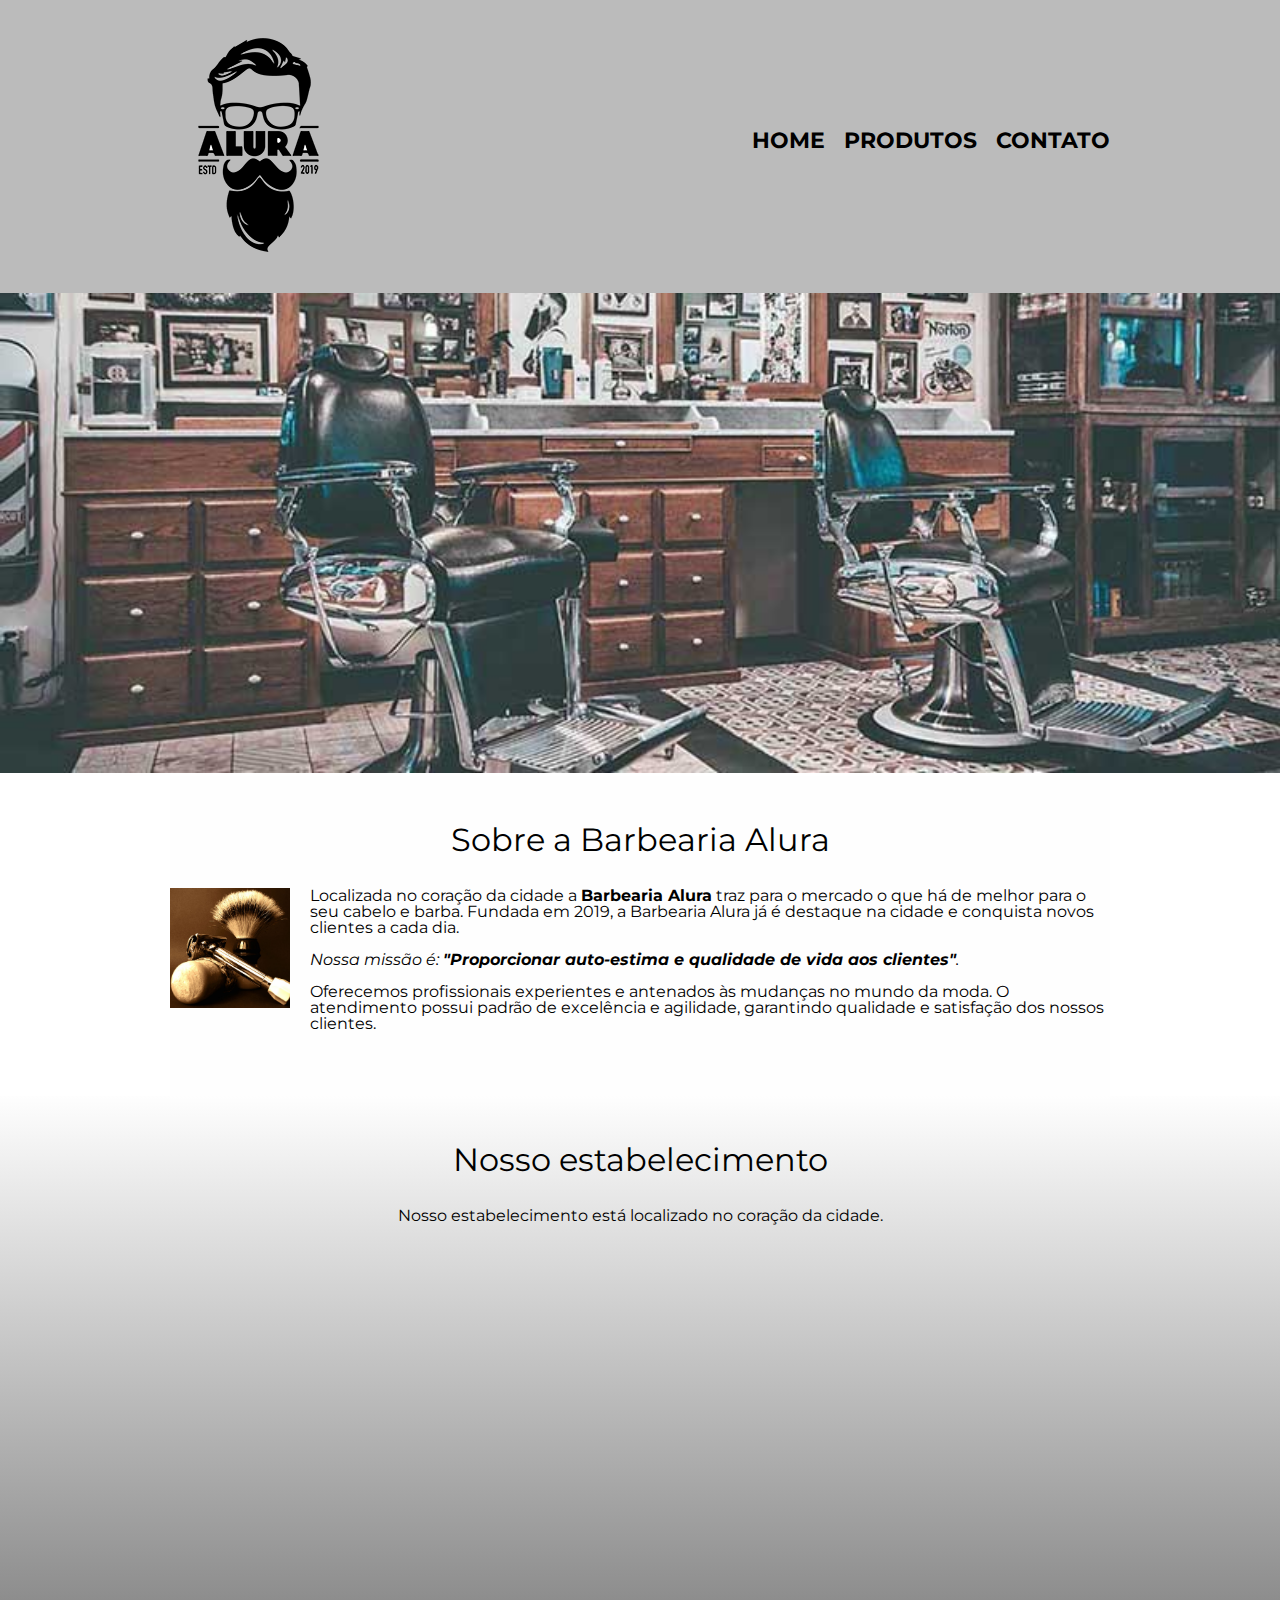
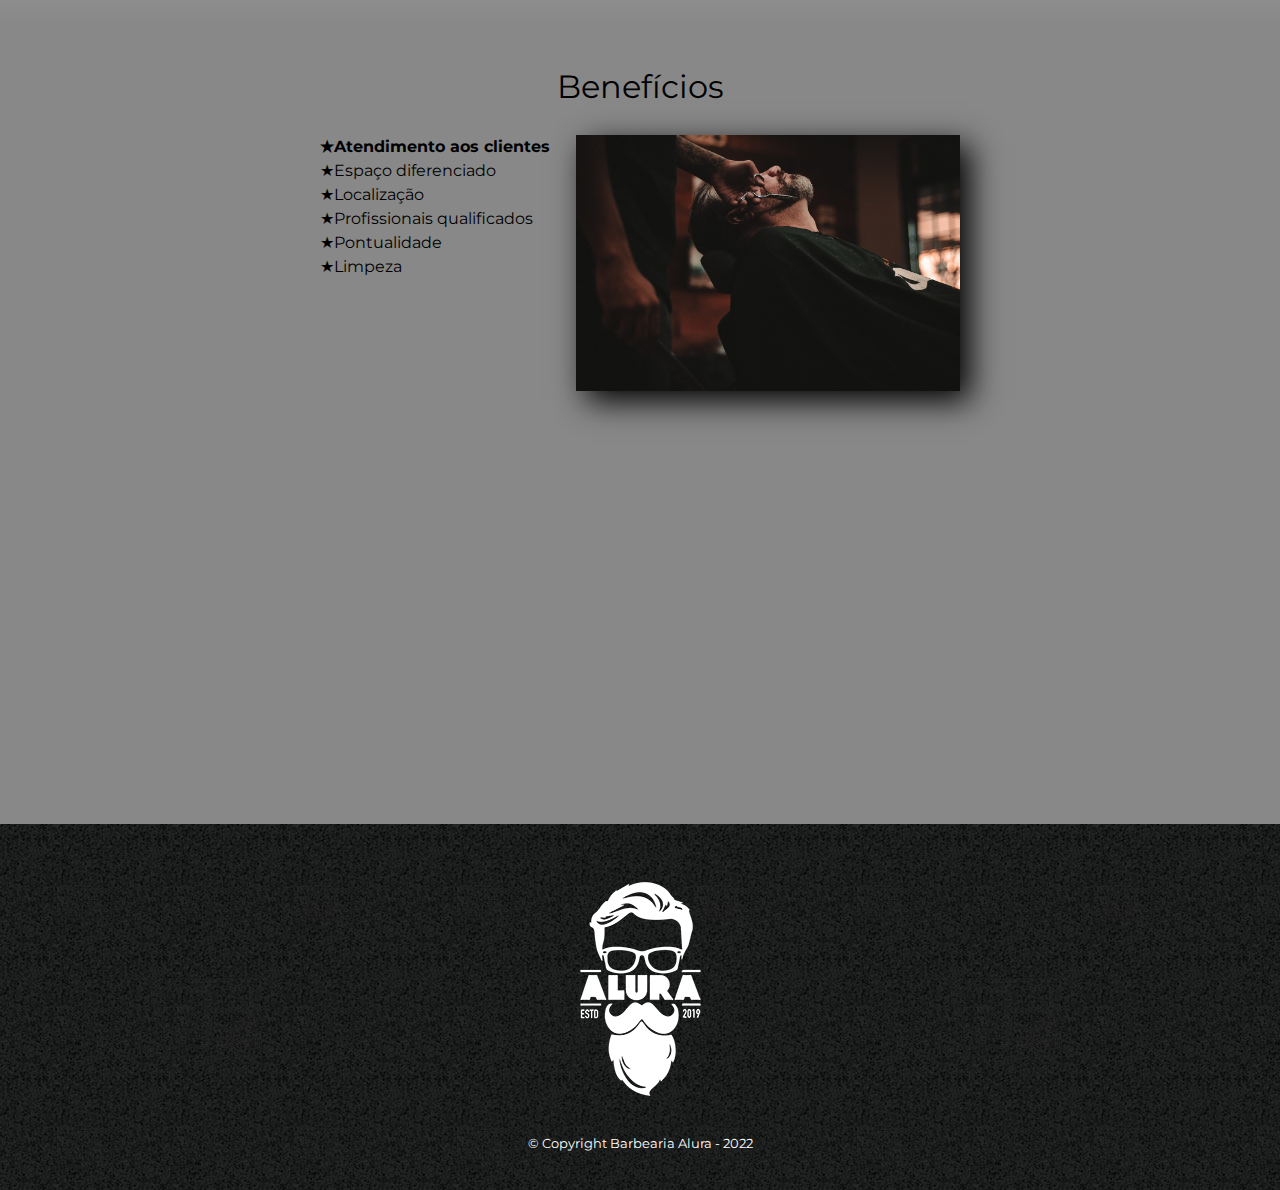
<file: index.html>
<!DOCTYPE html>
<html lang="pt-br">

<head>
	<meta charset="UTF-8">
	<title>Barbearia Alura</title>
	<link rel="stylesheet" href="reset.css">
	<link rel="stylesheet" href="style.css">
	<link href="https://fonts.googleapis.com/css?family=Montserrat&display=swap" rel="stylesheet">
</head>

<body>
	<header>
		<div class="caixa">
			<h1><img src="logo.png"></h1>
			<nav>
				<ul>
					<li><A href="index.html">Home</A></li>
					<li><a href="produtos.html">Produtos</a></li>
					<li><a href="contato.html">Contato</a></li>
				</ul>
			</nav>
		</div>
	</header>
	<img class="banner" src="banner.jpg">
	<main>
		<section class="principal">
			<h2 class="titulo-principal">Sobre a Barbearia Alura</h2>
			<img class="utensilios" src="utensilios.jpg" alt="Utensilios de barbeiro">

			<p id="missao">Localizada no coração da cidade a <strong>Barbearia Alura</strong> traz para o mercado o
				que há de melhor para o seu cabelo e barba. Fundada em 2019, a Barbearia Alura já é destaque na
				cidade e
				conquista novos clientes a cada dia.</p>

			<p><em>Nossa missão é: <strong>"Proporcionar auto-estima e qualidade de vida aos
						clientes"</strong>.</em></p>

			<p>Oferecemos profissionais experientes e antenados às mudanças no mundo da moda. O
				atendimento possui padrão de
				excelência e agilidade, garantindo qualidade e satisfação dos nossos clientes.</p>
		</section>
		<section class="mapa">
			<h3 class="titulo-principal">Nosso estabelecimento</h3>
			<p class="subtitulo">Nosso estabelecimento está localizado no coração da cidade.</p>
			<div class="mapa-conteudo">
				<iframe
					src="https://www.google.com/maps/embed?pb=!1m18!1m12!1m3!1d3656.448598130907!2d-46.634653385542414!3d-23.588239368469353!2m3!1f0!2f0!3f0!3m2!1i1024!2i768!4f13.1!3m3!1m2!1s0x94ce5a2b2ed7f3a1%3A0xab35da2f5ca62674!2sCaelum%20-%20Escola%20de%20Tecnologia!5e0!3m2!1spt-BR!2sbr!4v1580916426151!5m2!1spt-BR!2sbr"
					width="100%" height="300" frameborder="0" style="border:0;" allowfullscreen=""></iframe>
			</div>

		</section>
		<section class="beneficios">
			<h3 class="titulo-principal">Benefícios</h3>
			<div class="conteudo-beneficios">
				<ul class="lista-beneficios">
					<li class="itens">Atendimento aos clientes</li>
					<li class="itens">Espaço diferenciado</li>
					<li class="itens">Localização</li>
					<li class="itens">Profissionais qualificados</li>
					<li class="itens">Pontualidade</li>
					<li class="itens">Limpeza</li>
				</ul><img src="beneficios.jpg" class="imagem-beneficios">
				<div class="video"><iframe width="560" height="315" src="https://www.youtube.com/embed/wcVVXUV0YUY"
						frameborder="0" allow="accelerometer; autoplay; encrypted-media; gyroscope; picture-in-picture"
						allowfullscreen></iframe>
				</div>
			</div>
		</section>
	</main>



	<footer>
		<img src="logo-branco.png">
		<p class="copyright">&copy; Copyright Barbearia Alura - 2022</p>
	</footer>
</body>

</html>
</file>
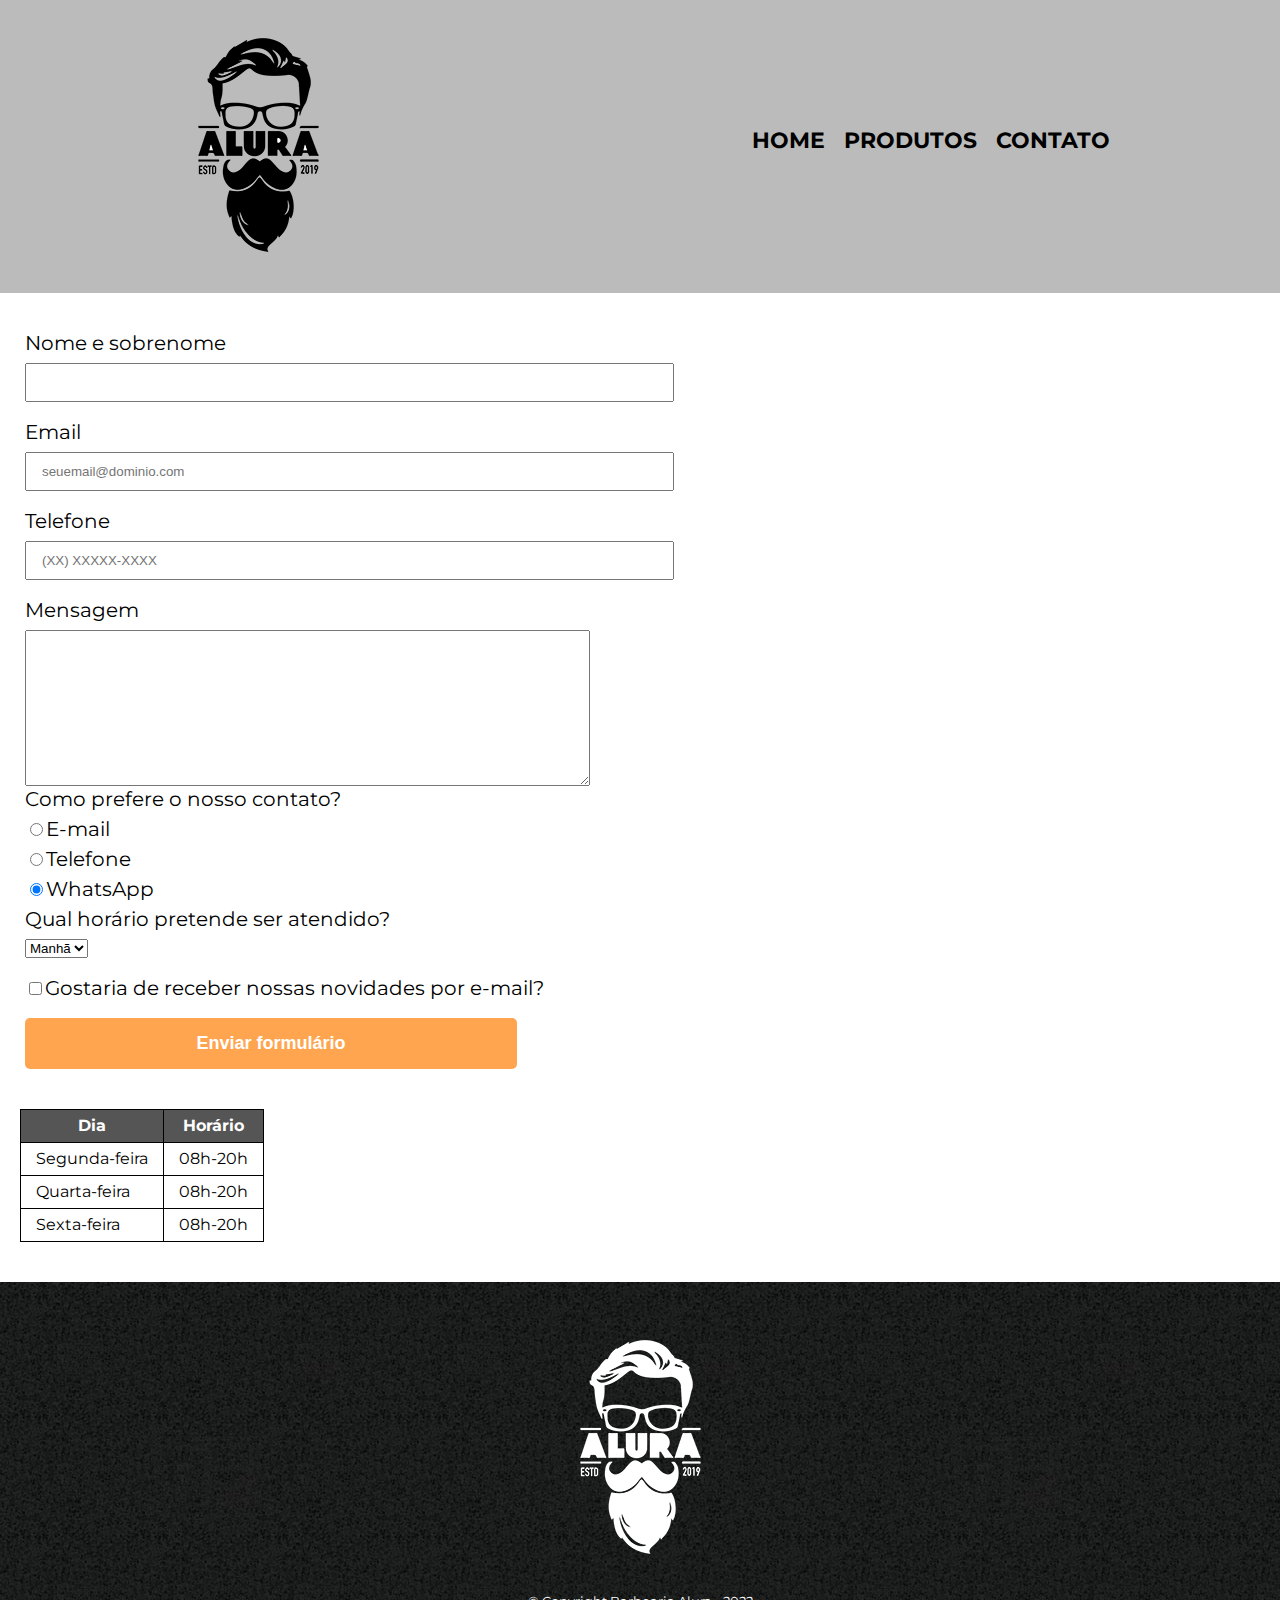
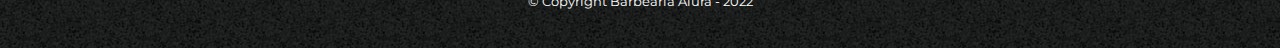
<file: contato.html>
<!DOCTYPE html>
<html lang="pt-br">

<head>
    <meta charset="UTF-8">
    <meta http-equiv="X-UA-Compatible" content="IE=edge">
    <link rel="stylesheet" href="reset.css">
    <link rel="stylesheet" href="style.css">
    <link href="https://fonts.googleapis.com/css?family=Montserrat&display=swap" rel="stylesheet">
    <title>Contato - Barbearia</title>

</head>

<body>
    <header>
        <div class="caixa">
            <h1><img src="logo.png" alt="Logo da Barbearia Alura"></h1>
            <nav>
                <ul>
                    <li><A href="index.html">Home</A></li>
                    <li><a href="produtos.html">Produtos</a></li>
                    <li><a href="contato.html">Contato</a></li>
                </ul>
            </nav>
        </div>
    </header>
    <main>
        <form>
            <label for="nomesobrenome">Nome e sobrenome</label>
            <input type="text" id="nomesobrenome" class="input-padrao" required>
            <label for="email">Email</label>
            <input type="email" id="email" class="input-padrao" required placeholder="seuemail@dominio.com">
            <label for="telefone">Telefone</label>
            <input type="tel" id="telefone" class="input-padrao" required placeholder="(XX) XXXXX-XXXX">
            <label for="mensagem">Mensagem</label>
            <textarea cols="68" rows="10" id="mensagem" required></textarea>
            <div>
                <legend>Como prefere o nosso contato?</legend>
                <label for="radio-email"><input type="radio" name="contato" value="Email"
                        id="radio-email">E-mail</label>

                <label for="radio-telefone"><input type="radio" name="contato" value="telefone"
                        id="radio-telefone">Telefone</label>

                <label for="radio-whatsapp"><input type="radio" name="contato" value="whatsapp" id="radio-whatsapp"
                        checked>WhatsApp</label>

            </div>
            <div>
                <legend>Qual horário pretende ser atendido?</legend>
                <select>
                    <option>Manhã</option>
                    <option>Tarde</option>
                    <option>Noite</option>
                </select>
            </div>
            <label class="checkbox"><input type="checkbox">Gostaria de receber nossas novidades por e-mail?</label>
            <input type="submit" value="Enviar formulário" class="enviar">
        </form>
        <table>
            <thead>
                <tr>
                    <th>Dia</th>
                    <th>Horário</th>
                </tr>
            </thead>
            <tr>
                <td>Segunda-feira</td>
                <td>08h-20h</td>
            </tr>
            <tr>
                <td>Quarta-feira</td>
                <td>08h-20h</td>
            </tr>
            <tr>
                <td>Sexta-feira</td>
                <td>08h-20h</td>
            </tr>

        </table>
    </main>
    <footer>
        <img src="logo-branco.png" alt="Logo da Barbearia Alura">
        <p class="copyright">&copy; Copyright Barbearia Alura - 2022</p>
    </footer>
</file>
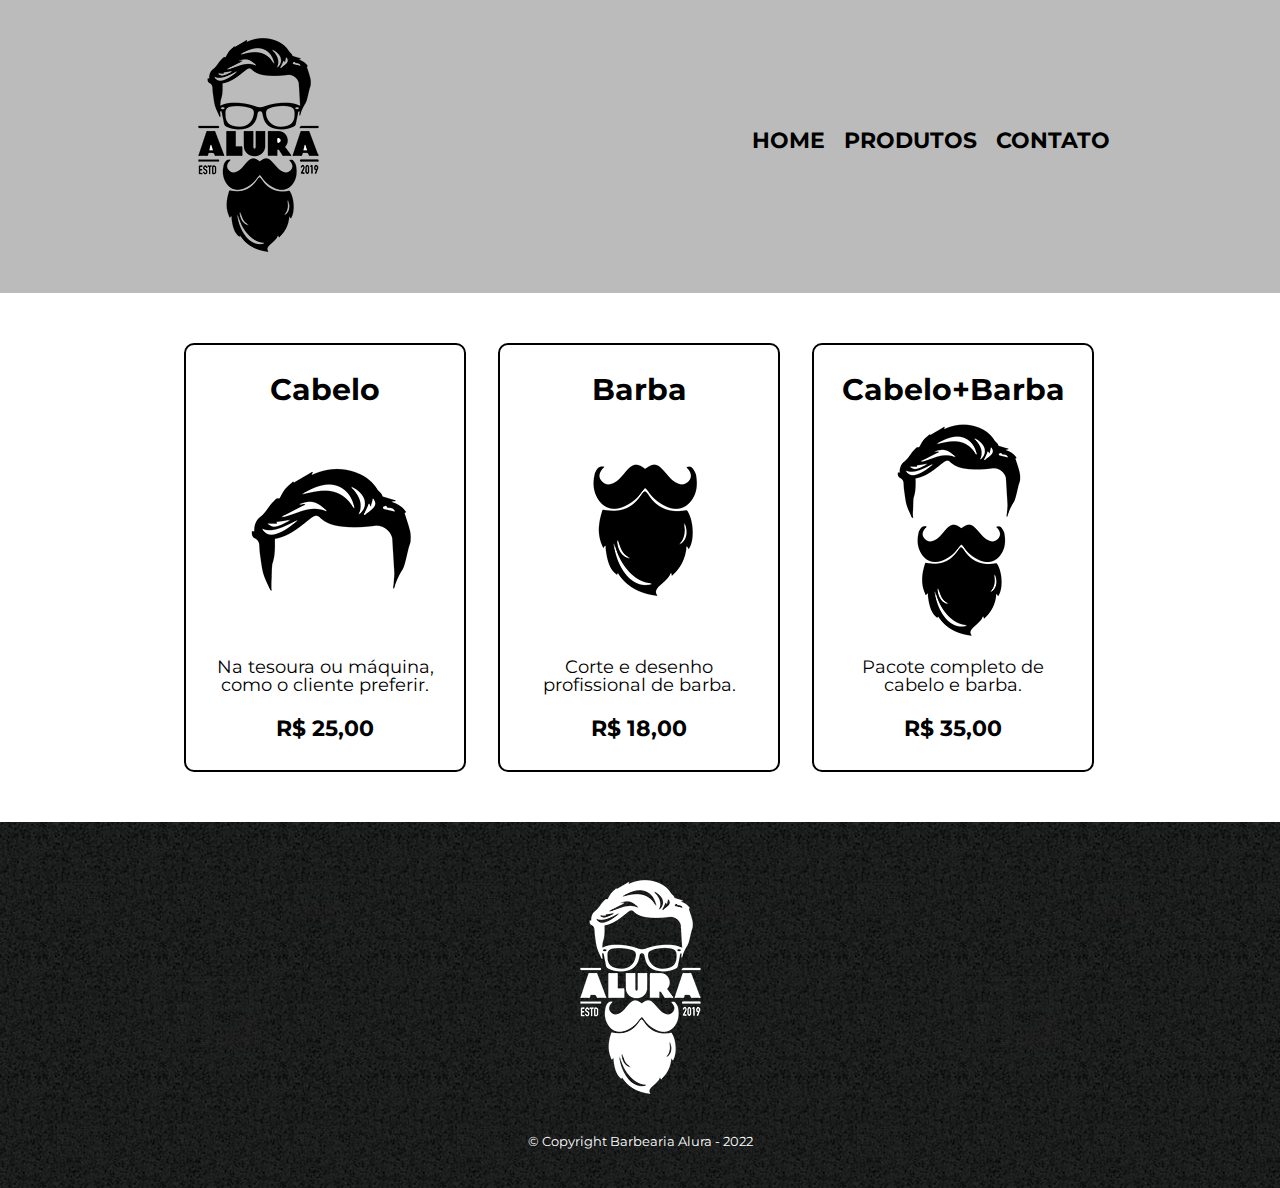
<file: produtos.html>
<!DOCTYPE html>
<html lang="pt-br">

<head>
    <meta charset="UTF-8">
    <meta http-equiv="X-UA-Compatible" content="IE=edge">
    <link rel="stylesheet" href="reset.css">
    <link rel="stylesheet" href="style.css">
    <link href="https://fonts.googleapis.com/css?family=Montserrat&display=swap" rel="stylesheet">
    <title>Produtos - Barbearia</title>

</head>

<body>
    <header>
        <div class="caixa">
            <h1><img src="logo.png"></h1>
            <nav>
                <ul>
                    <li><A href="index.html">Home</A></li>
                    <li><a href="produtos.html">Produtos</a></li>
                    <li><a href="contato.html">Contato</a></li>
                </ul>
            </nav>
        </div>
    </header>
    <main>
        <ul class="produtos">
            <li>
                <h2>Cabelo</h2>
                <img src="cabelo.jpg">
                <p class="descricao-produto">Na tesoura ou máquina, como o cliente preferir.</p>
                <p class="produto-preco">R$ 25,00</p>
            </li>
            <li>
                <h2>Barba</h2>
                <img src="barba.jpg">
                <p class="descricao-produto">Corte e desenho profissional de barba.</p>
                <p class="produto-preco">R$ 18,00</p>
            </li>
            <li>
                <h2>Cabelo+Barba</h2>
                <img src="cabelo+barba.jpg">
                <p class="descricao-produto">Pacote completo de cabelo e barba.</p>
                <p class="produto-preco">R$ 35,00</p>
            </li>
        </ul>
    </main>
    <footer>
        <img src="logo-branco.png">
        <p class="copyright">&copy; Copyright Barbearia Alura - 2022</p>
    </footer>
</body>

</html>
</file>
<file: style.css>
header {
    background: #bbbbbb;
    padding: 20px 0;

}

body {
    font-family: 'Montserrat', sans-serif;
}

.caixa {
    position: relative;
    width: 940px;
    margin: 0 auto;
}

nav {
    position: absolute;
    top: 110px;
    right: 0;
}

nav li {
    display: inline;
    margin: 0 0 0 15px;
}

nav a {
    text-transform: uppercase;
    color: #000000;
    font-weight: bold;
    font-size: 22px;
    text-decoration: none;
}

nav a:hover {
    color: #C78C19;
    text-decoration: underline;
}

.produtos {
    width: 940px;
    margin: 0 auto;
    padding: 50px 0;
}

.produtos li {
    display: inline-block;
    text-align: center;
    width: 30%;
    vertical-align: top;
    margin: 0 1.5%;
    padding: 30px 20px;
    box-sizing: border-box;
    border: #000000 2px solid;
    border-radius: 10px;

}

.produtos li:hover {
    border-color: #C78C19;
}

.produtos li:active {
    border-color: #088C19;
}

.produtos li:hover h2 {
    font-size: 34px;
}

.produtos h2 {
    font-size: 30px;
    font-weight: bold;
}

.produto-preco {
    font-size: 22px;
    font-weight: bold;
    margin: 10% 0 0;
}

.descricao-produto {
    font-size: 18px;
}

footer {
    text-align: center;
    background: url(bg.jpg);
    padding: 40px 0;

}

.copyright {
    color: #FFFFFF;
    font-size: 13px;
    margin: 20px 0 0;
}

form {
    margin: 40px 25px;
}

form label,
form legend {
    display: block;
    font-size: 20px;
    margin: 0 0px 10px;
}

.input-padrao {
    display: block;
    margin: 0 0 20px;
    padding: 10px 15px;
    width: 50%;
}

.checkbox {
    margin: 20px 0px;
}

.enviar {
    width: 40%;
    padding: 15px 0;
    background: #ffa550;
    color: #FFFFFF;
    font-weight: bold;
    font-size: 18px;
    border: none;
    border-radius: 5px;
    transition: 1s all;
    cursor: pointer;
}

.enviar:hover {
    background: #ff8c00;
    transform: scale(1.05);
}

table {
    margin: 20px 20px 40px;
}

thead {
    background: #555555;
    color: #FFFFFF;
    font-weight: bold;
}

td,
th {
    border: 1px solid #000000;
    padding: 8px 15px;
}

/* CSS da página inicial */
.banner {
    width: 100%;
}

.titulo-principal {
    text-align: center;
    font-size: 2em;
    margin: 0 0 1em;
    clear: left;
}


.subtitulo {
    text-align: center;
}

.principal {
    padding: 3em 0;
    background: #FEFEFE;
    width: 940px;
    margin: 0 auto;
}

.principal p {
    margin: 0 0 1em;
}

.principal strong {
    font-weight: bold;

}

.principal em {
    font-style: italic;
}

.utensilios {
    width: 120px;
    float: left;
    margin: 0 20px 20px 0;
}

.mapa {
    padding: 3em 0;
    background: linear-gradient(#FEFEFE, #888888);
}

.mapa p {
    margin: 0 0 3em;
}

.mapa-conteudo {
    width: 940px;
    margin: 0 auto;
}

.imagem-beneficios {
    width: 60%;
    opacity: 1;
    transition: 400ms;
    box-shadow: 10px 10px 30px #000000;

}

.imagem-beneficios:hover {
    opacity: 0.3;
}

.beneficios {
    padding: 3em 0;
    background: #888888;
}

.conteudo-beneficios {
    width: 640px;
    margin: 0 auto;
}

.lista-beneficios {
    width: 40%;
    display: inline-block;
    vertical-align: top;
}

.itens {
    line-height: 1.5;
}

.itens:first-child {
    font-weight: bold;
}

.itens:before {
    content: "★";
}

.video {
    width: 560px;
    margin: 2em auto;
}

@media screen and(max-width:480px) {

    .caixa,
    .principal,
    .conteudo-beneficios,
    .mapa-conteudo,
    .video,
    .produtos {
        width: auto;
    }

    h1 {
        text-align: center;
    }

    nav {
        position: static;
    }
}
</file>
